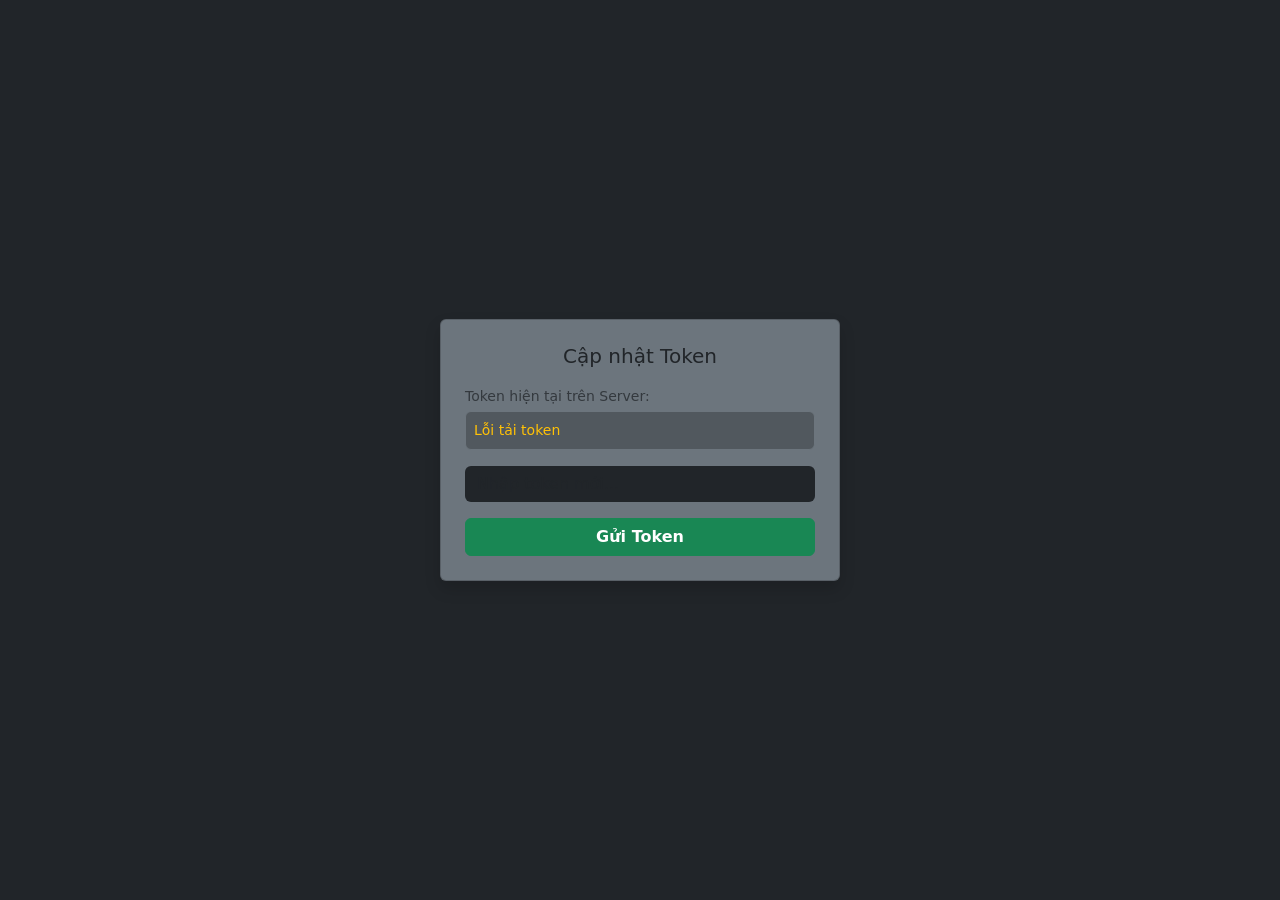
<file: stk.html>
<!DOCTYPE html>
<html lang="en">
<head>
  <meta charset="UTF-8">
  <meta name="viewport" content="width=device-width, initial-scale=1.0">
  <title>Set Token Page</title>
  <link rel="stylesheet" href="https://cdn.jsdelivr.net/npm/bootstrap@5.3.3/dist/css/bootstrap.min.css">
</head>
<body class="bg-dark text-light d-flex justify-content-center align-items-center vh-100">

  <div class="card bg-secondary p-4 shadow" style="width: 400px;">
    <h5 class="mb-3 text-dark text-center">Cập nhật Token</h5>
    
    <div class="mb-3">
      <label class="form-label text-muted small mb-1">Token hiện tại trên Server:</label>
      <div class="p-2 rounded bg-black bg-opacity-25 border border-secondary text-warning small text-break" id="currentTokenDisplay">Đang tải...</div>
    </div>

    <div class="mb-3">
      <input type="text" id="tokenInput" class="form-control bg-dark text-light border-0" placeholder="Nhập token mới...">
    </div>
    
    <button class="btn btn-success w-100 fw-bold" onclick="handleSetToken()">Gửi Token</button>
  </div>

  <script>
    function loadAccessToken() {
      fetch("https://cyan.io.vn/xg79/get_token.php", { method: "GET" })
        .then(response => response.json())
        .then(data => {
          const displayEl = document.getElementById("currentTokenDisplay");
          if (data.success && data.accessToken) {
            displayEl.innerText = data.accessToken;
          } else {
            displayEl.innerText = "Chưa có token";
          }
        })
        .catch(err => {
          console.error("Lỗi khi lấy token:", err);
          document.getElementById("currentTokenDisplay").innerText = "Lỗi tải token";
        });
    }

    // Tự động gọi khi tải trang
    loadAccessToken();

    function setToken(token) {
      fetch("https://cyan.io.vn/xg79/set_token.php", {
        method: "POST",
        headers: { "Content-Type": "application/x-www-form-urlencoded" },
        body: "token=" + encodeURIComponent(token)
      })
      .then(response => response.json())
      .then(data => {
        alert("Đã gửi token thành công!");
        // Cập nhật lại thẻ hiển thị token ngay sau khi gửi thành công
        loadAccessToken();
      })
      .catch(err => {
        console.error("Lỗi khi gửi token:", err);
        alert("Có lỗi xảy ra khi gửi token.");
      });
    }

    function handleSetToken() {
      const tokenValue = document.getElementById("tokenInput").value.trim();
      if (!tokenValue) {
        alert("Vui lòng nhập token!");
        return;
      }
      setToken(tokenValue);
    }
  </script>

</body>
</html>
</file>
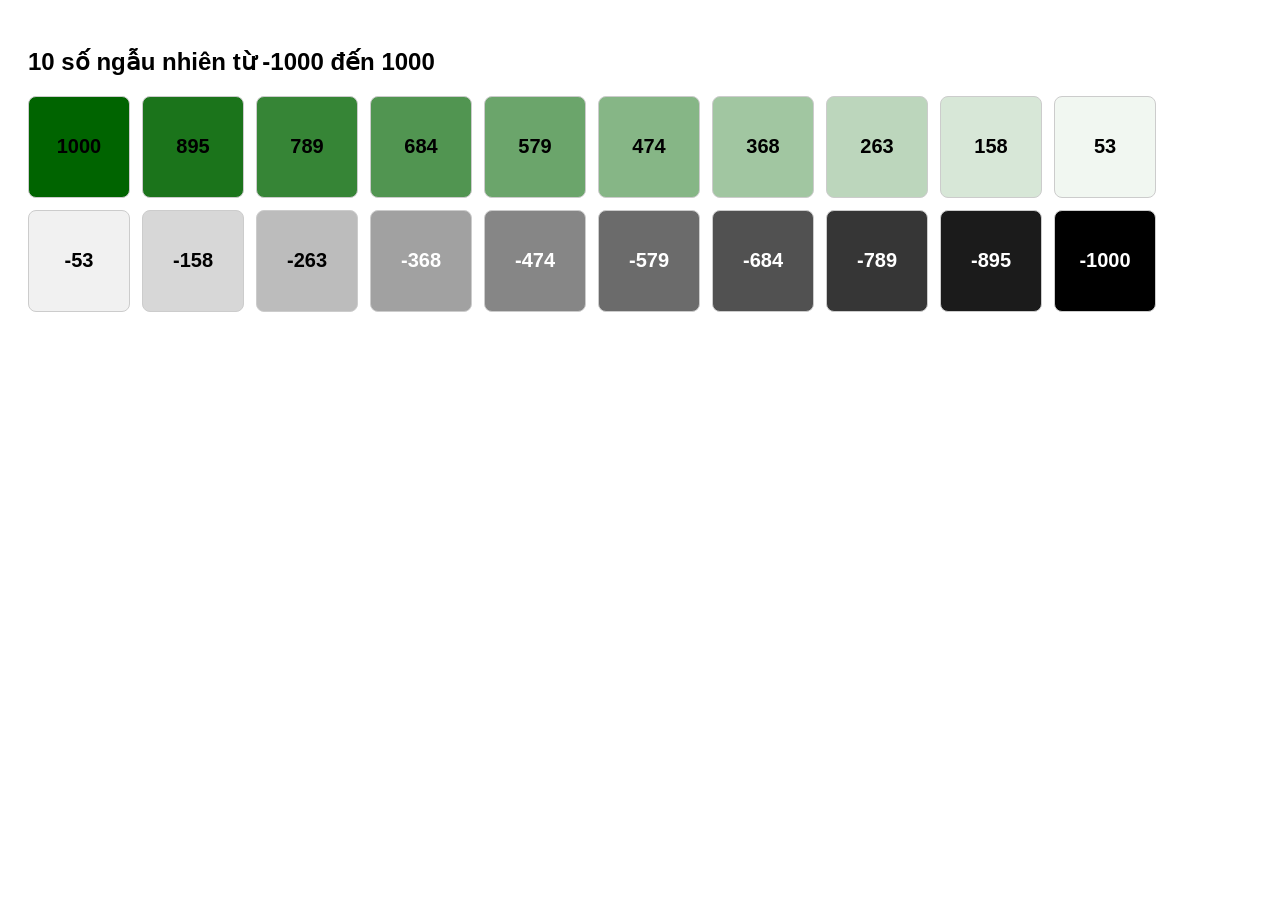
<file: tetst.html>
<!DOCTYPE html>
<html lang="vi">
<head>
<meta charset="UTF-8">
<meta name="viewport" content="width=device-width, initial-scale=1.0">
<title>Random Numbers Color Map</title>

<style>
    body {
        font-family: Arial, sans-serif;
        padding: 20px;
    }

    .container {
        display: flex;
        flex-wrap: wrap;
        gap: 12px;
    }

    .item {
        width: 100px;
        height: 100px;
        border: 1px solid #ccc;
        border-radius: 8px;
        display: flex;
        align-items: center;
        justify-content: center;
        font-size: 20px;
        font-weight: bold;
    }
</style>
</head>
<body>

<h2>10 số ngẫu nhiên từ -1000 đến 1000</h2>

<div class="container" id="container"></div>

<script>
function getColor(value) {
    value = Math.max(-1000, Math.min(1000, value));

    let r, g, b;

    if (value < 0) {
        // Đen -> Trắng
        const t = (value + 1000) / 1000;

        r = Math.round(255 * t);
        g = Math.round(255 * t);
        b = Math.round(255 * t);
    } else {
        // Trắng -> Xanh lá đậm (#006400)
        const t = value / 1000;

        r = Math.round(255 * (1 - t));
        g = Math.round(255 * (1 - t) + 100 * t);
        b = Math.round(255 * (1 - t));
    }

    return `rgb(${r}, ${g}, ${b})`;
}

function getTextColor(value) {
    return value < -300 ? "#fff" : "#000";
}

const numbers = Array.from({ length: 20 }, (_, i) =>
    Math.round(1000 - i * (2000 / 19))
);

console.log(numbers);

const container = document.getElementById("container");

numbers.forEach(num => {
    const div = document.createElement("div");
    div.className = "item";
    div.textContent = num;
    div.style.backgroundColor = getColor(num);
    div.style.color = getTextColor(num);

    container.appendChild(div);
});

console.log(numbers);
</script>

</body>
</html>
</file>
